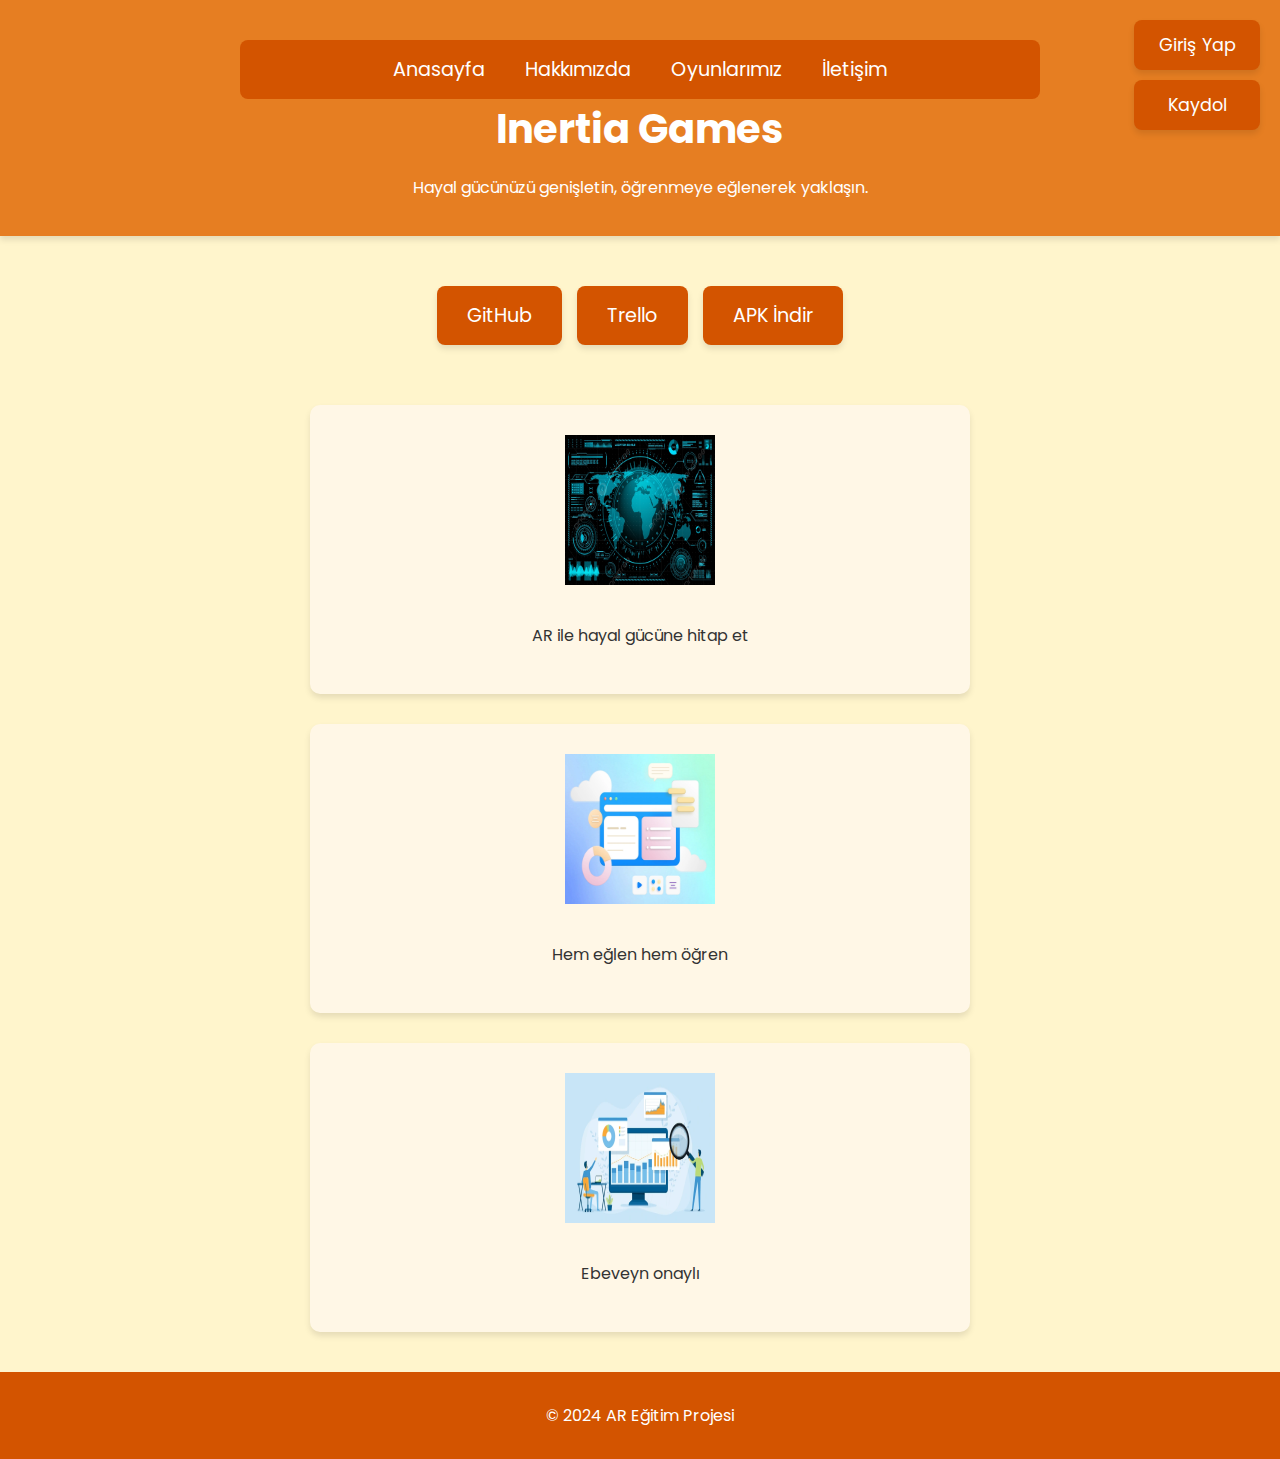
<file: index.html>
<!DOCTYPE html>
<html lang="tr">
<head>
    <meta charset="UTF-8">
    <meta name="viewport" content="width=device-width, initial-scale=1.0">
    <title>Inertia Games</title>
    <link href="https://fonts.googleapis.com/css2?family=Poppins:wght@400;600&display=swap" rel="stylesheet">
    <link rel="stylesheet" href="styles.css">
</head>
<body>
    <header>
        <div class="auth-buttons">
            <a href="login.html" class="auth-btn login-btn">Giriş Yap</a>
            <a href="register.html" class="auth-btn register-btn">Kaydol</a>
        </div>
        <nav>
            <ul class="navbar">
                <li><a href="index.html">Anasayfa</a></li>
                <li><a href="about.html">Hakkımızda</a></li>
                <li><a href="games.html">Oyunlarımız</a></li>
                <li><a href="contact.html">İletişim</a></li>
            </ul>
        </nav>
        <h1>Inertia Games</h1>
        <p>Hayal gücünüzü genişletin, öğrenmeye eğlenerek yaklaşın.</p>
    </header>
    
    <main>
        <section class="links-section">
            <div class="buttons-container">
                <a href="https://github.com/bylutass/RastgeleSayilarAR" class="btn">GitHub</a>
                <a href="https://trello.com/b/BJv6liIS/rastgele-sayilar-ar" class="btn">Trello</a>
                <a href="https://drive.google.com/file/d/1fWN-Lw60KxWheUU5nxca0VY1bEzmy7xI/view?usp=sharing" class="btn">APK İndir</a>
            </div>
        </section>

        <section class="info-boxes">
            <div class="info-box">
                <img src="ar_creativity.jpg" alt="Hayal Gücü">
                <p>AR ile hayal gücüne hitap et</p>
            </div>
            <div class="info-box">
                <img src="learn_and_play.webp" alt="Eğlen ve Öğren">
                <p>Hem eğlen hem öğren</p>
            </div>
            <div class="info-box">
                <img src="parent_approved.webp" alt="Ebeveyn Onaylı">
                <p>Ebeveyn onaylı</p>
            </div>
        </section>
    </main>

    <footer>
        <p>© 2024 AR Eğitim Projesi</p>
    </footer>
</body>
</html>
</file>
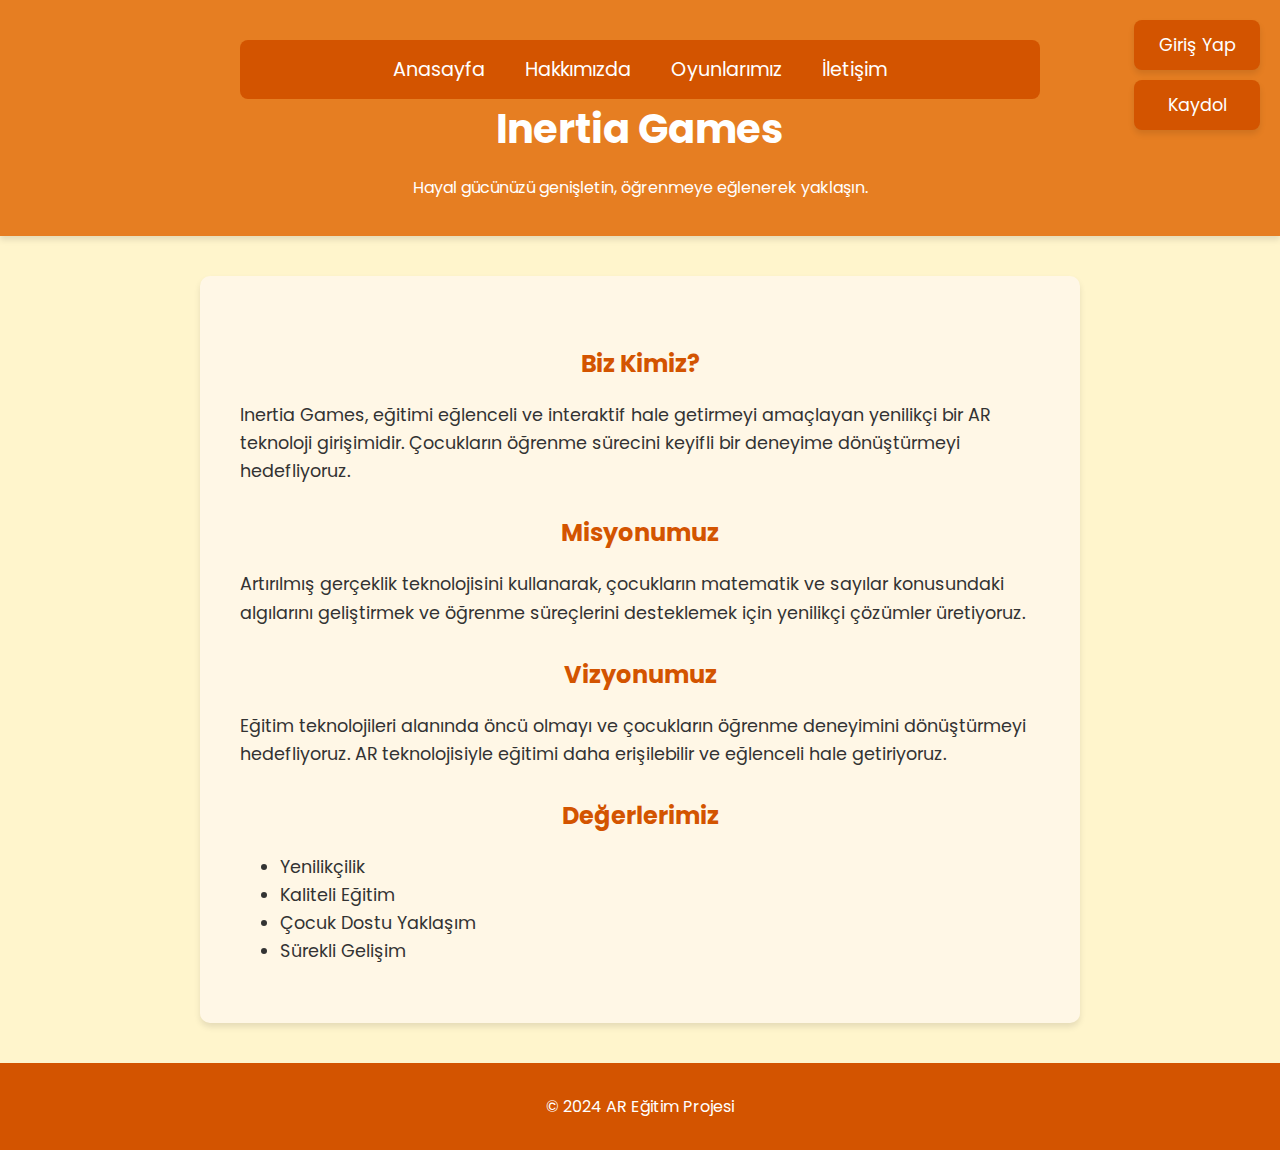
<file: about.html>
<!DOCTYPE html>
<html lang="tr">
<head>
    <meta charset="UTF-8">
    <meta name="viewport" content="width=device-width, initial-scale=1.0">
    <title>Hakkımızda - Inertia Games</title>
    <link href="https://fonts.googleapis.com/css2?family=Poppins:wght@400;600&display=swap" rel="stylesheet">
    <link rel="stylesheet" href="styles.css">
</head>
<body>
    <header>
        <div class="auth-buttons">
            <a href="login.html" class="auth-btn login-btn">Giriş Yap</a>
            <a href="register.html" class="auth-btn register-btn">Kaydol</a>
        </div>
        <nav>
            <ul class="navbar">
                <li><a href="index.html">Anasayfa</a></li>
                <li><a href="about.html">Hakkımızda</a></li>
                <li><a href="games.html">Oyunlarımız</a></li>
                <li><a href="contact.html">İletişim</a></li>
            </ul>
        </nav>
        <h1>Inertia Games</h1>
        <p>Hayal gücünüzü genişletin, öğrenmeye eğlenerek yaklaşın.</p>
    </header>

    <main>
        <div class="about-box">
            <h2>Biz Kimiz?</h2>
            <p>Inertia Games, eğitimi eğlenceli ve interaktif hale getirmeyi amaçlayan yenilikçi bir AR teknoloji girişimidir. Çocukların öğrenme sürecini keyifli bir deneyime dönüştürmeyi hedefliyoruz.</p>
            
            <h2>Misyonumuz</h2>
            <p>Artırılmış gerçeklik teknolojisini kullanarak, çocukların matematik ve sayılar konusundaki algılarını geliştirmek ve öğrenme süreçlerini desteklemek için yenilikçi çözümler üretiyoruz.</p>
            
            <h2>Vizyonumuz</h2>
            <p>Eğitim teknolojileri alanında öncü olmayı ve çocukların öğrenme deneyimini dönüştürmeyi hedefliyoruz. AR teknolojisiyle eğitimi daha erişilebilir ve eğlenceli hale getiriyoruz.</p>
            
            <h2>Değerlerimiz</h2>
            <ul>
                <li>Yenilikçilik</li>
                <li>Kaliteli Eğitim</li>
                <li>Çocuk Dostu Yaklaşım</li>
                <li>Sürekli Gelişim</li>
            </ul>
        </div>
    </main>

    <footer>
        <p>© 2024 AR Eğitim Projesi</p>
    </footer>
</body>
</html>
</file>
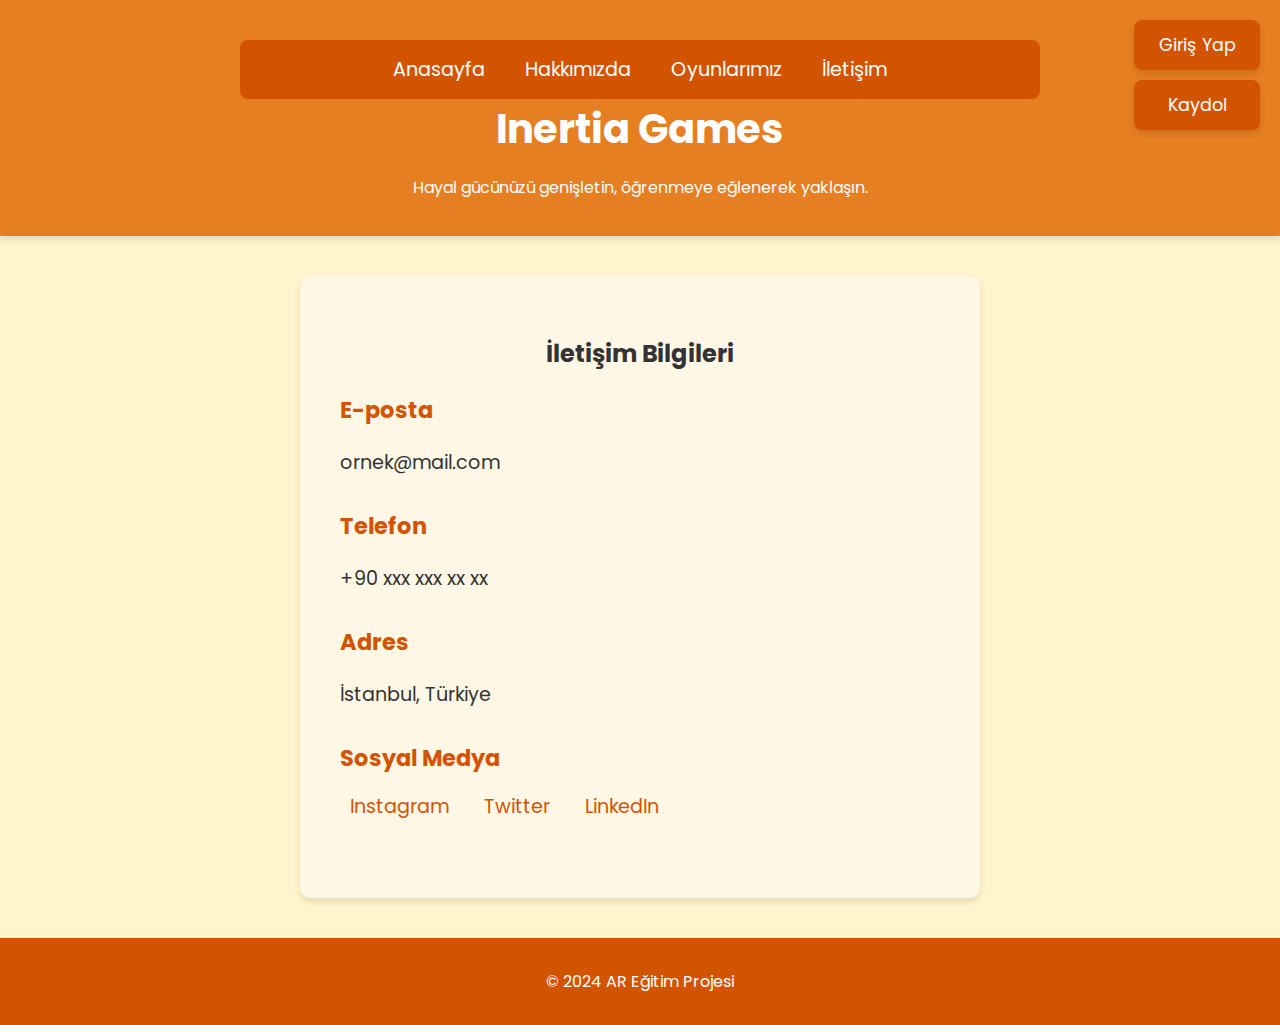
<file: contact.html>
<!DOCTYPE html>
<html lang="tr">
<head>
    <meta charset="UTF-8">
    <meta name="viewport" content="width=device-width, initial-scale=1.0">
    <title>İletişim - Inertia Games</title>
    <link href="https://fonts.googleapis.com/css2?family=Poppins:wght@400;600&display=swap" rel="stylesheet">
    <link rel="stylesheet" href="styles.css">
</head>
<body>
    <header>
        <div class="auth-buttons">
            <a href="login.html" class="auth-btn login-btn">Giriş Yap</a>
            <a href="register.html" class="auth-btn register-btn">Kaydol</a>
        </div>
        <nav>
            <ul class="navbar">
                <li><a href="index.html">Anasayfa</a></li>
                <li><a href="about.html">Hakkımızda</a></li>
                <li><a href="games.html">Oyunlarımız</a></li>
                <li><a href="contact.html">İletişim</a></li>
            </ul>
        </nav>
        <h1>Inertia Games</h1>
        <p>Hayal gücünüzü genişletin, öğrenmeye eğlenerek yaklaşın.</p>
    </header>

    <main>
        <div class="contact-box">
            <h2>İletişim Bilgileri</h2>
            <div class="contact-info">
                <div class="contact-item">
                    <h3>E-posta</h3>
                    <p>ornek@mail.com</p>
                </div>
                <div class="contact-item">
                    <h3>Telefon</h3>
                    <p>+90 xxx xxx xx xx</p>
                </div>
                <div class="contact-item">
                    <h3>Adres</h3>
                    <p>İstanbul, Türkiye</p>
                </div>
                <div class="contact-item">
                    <h3>Sosyal Medya</h3>
                    <div class="social-links">
                        <a href="#" class="social-link">Instagram</a>
                        <a href="#" class="social-link">Twitter</a>
                        <a href="#" class="social-link">LinkedIn</a>
                    </div>
                </div>
            </div>
        </div>
    </main>

    <footer>
        <p>© 2024 AR Eğitim Projesi</p>
    </footer>
</body>
</html>
</file>
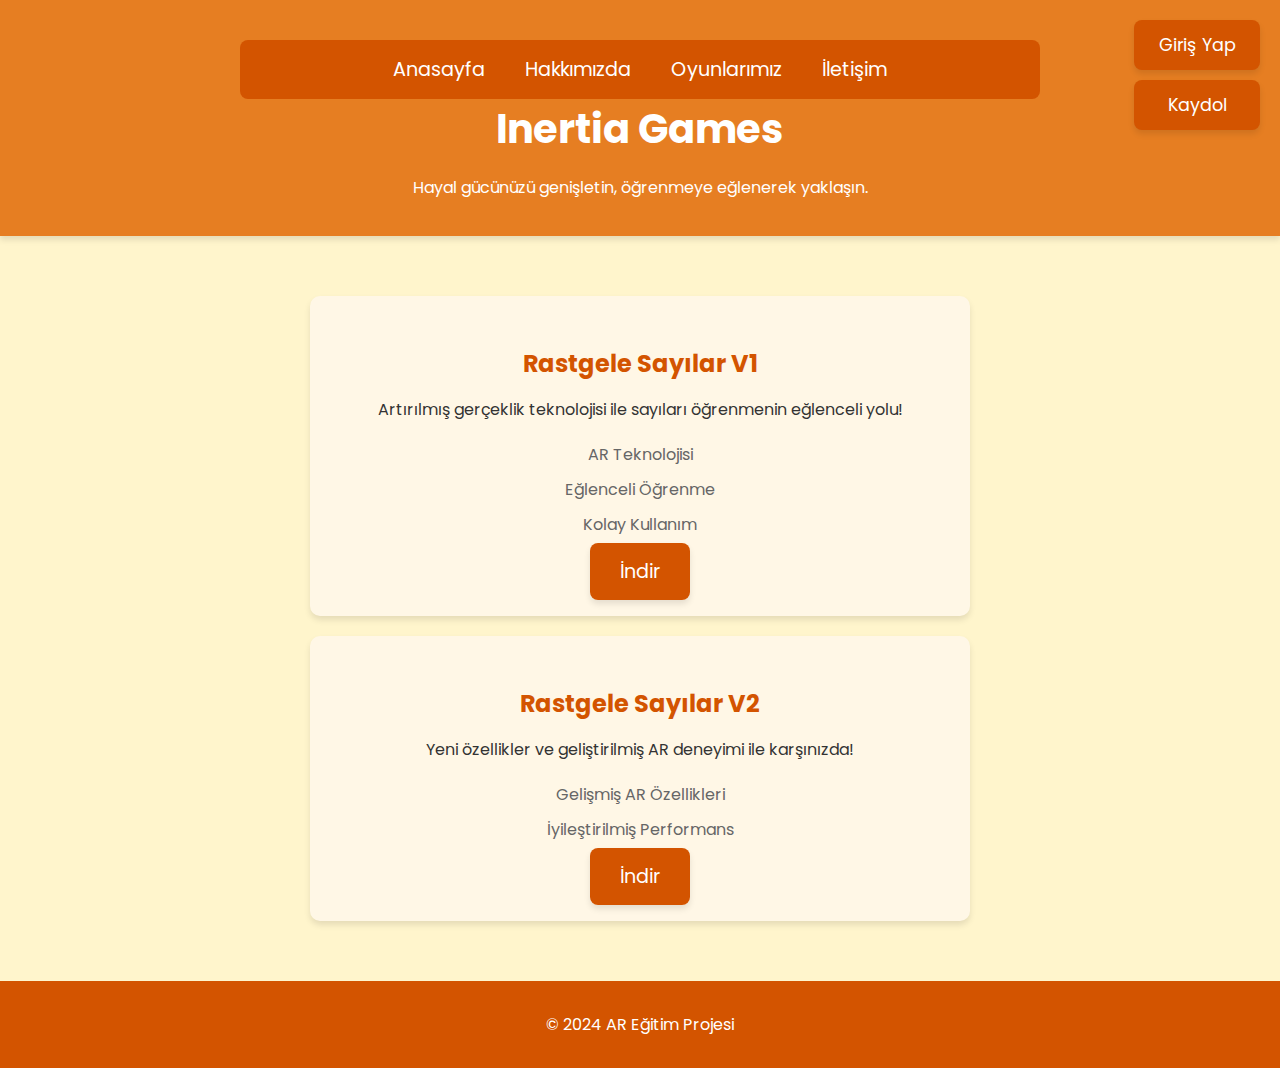
<file: games.html>
<!DOCTYPE html>
<html lang="tr">
<head>
    <meta charset="UTF-8">
    <meta name="viewport" content="width=device-width, initial-scale=1.0">
    <title>Oyunlarımız - Inertia Games</title>
    <link href="https://fonts.googleapis.com/css2?family=Poppins:wght@400;600&display=swap" rel="stylesheet">
    <link rel="stylesheet" href="styles.css">
</head>
<body>
    <header>
        <div class="auth-buttons">
            <a href="login.html" class="auth-btn login-btn">Giriş Yap</a>
            <a href="register.html" class="auth-btn register-btn">Kaydol</a>
        </div>
        <nav>
            <ul class="navbar">
                <li><a href="index.html">Anasayfa</a></li>
                <li><a href="about.html">Hakkımızda</a></li>
                <li><a href="games.html">Oyunlarımız</a></li>
                <li><a href="contact.html">İletişim</a></li>
            </ul>
        </nav>
        <h1>Inertia Games</h1>
        <p>Hayal gücünüzü genişletin, öğrenmeye eğlenerek yaklaşın.</p>
    </header>

    <main>
        <div class="games-container">
            <div class="game-box">
                <h2>Rastgele Sayılar V1</h2>
                <p>Artırılmış gerçeklik teknolojisi ile sayıları öğrenmenin eğlenceli yolu!</p>
                <div class="game-features">
                    <ul>
                        <li>AR Teknolojisi</li>
                        <li>Eğlenceli Öğrenme</li>
                        <li>Kolay Kullanım</li>
                    </ul>
                </div>
                <a href="https://drive.google.com/file/d/1yMIr8UEfv0JWJTRrbVtLPpe58IFU1ndW/view?usp=sharing" class="btn">İndir</a>
            </div>

            <div class="game-box">
                <h2>Rastgele Sayılar V2</h2>
                <p>Yeni özellikler ve geliştirilmiş AR deneyimi ile karşınızda!</p>
                <div class="game-features">
                    <ul>
                        <li>Gelişmiş AR Özellikleri</li>
                        <li>İyileştirilmiş Performans</li>
                    </ul>
                </div>
                <a href="https://drive.google.com/file/d/1fWN-Lw60KxWheUU5nxca0VY1bEzmy7xI/view?usp=sharing" class="btn">İndir</a>
            </div>
        </div>
    </main>

    <footer>
        <p>© 2024 AR Eğitim Projesi</p>
    </footer>
</body>
</html>
</file>
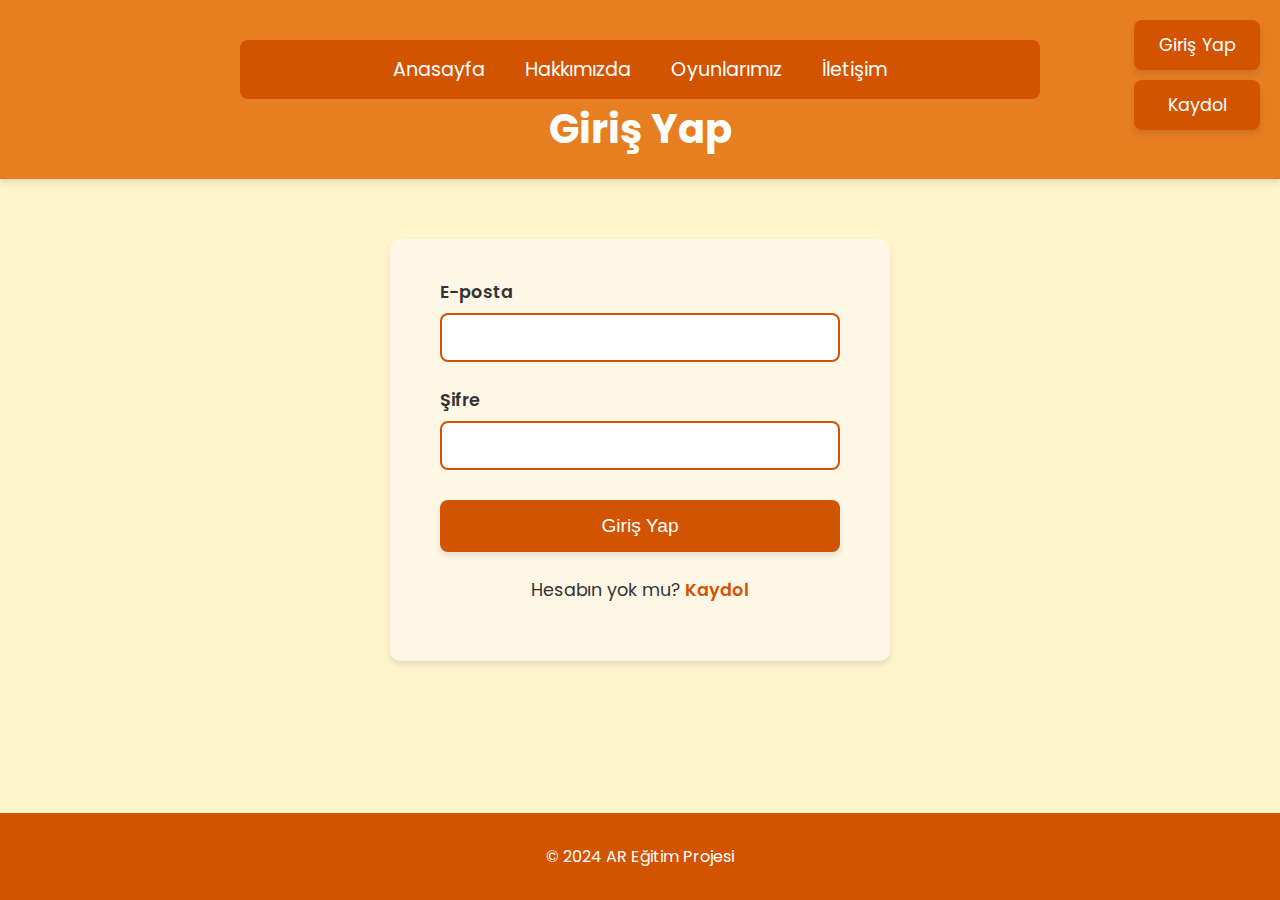
<file: login.html>
<!DOCTYPE html>
<html lang="tr">
<head>
    <meta charset="UTF-8">
    <meta name="viewport" content="width=device-width, initial-scale=1.0">
    <title>Giriş Yap - Inertia Games</title>
    <link href="https://fonts.googleapis.com/css2?family=Poppins:wght@400;600&display=swap" rel="stylesheet">
    <link rel="stylesheet" href="styles.css">
</head>
<body>
    <header>
        <div class="auth-buttons">
            <a href="login.html" class="auth-btn">Giriş Yap</a>
            <a href="register.html" class="auth-btn">Kaydol</a>
        </div>
        <nav>
            <ul class="navbar">
                <li><a href="index.html">Anasayfa</a></li>
                <li><a href="about.html">Hakkımızda</a></li>
                <li><a href="games.html">Oyunlarımız</a></li>
                <li><a href="contact.html">İletişim</a></li>
            </ul>
        </nav>
        <h1>Giriş Yap</h1>
    </header>

    <main>
        <div class="auth-container">
            <form class="auth-form">
                <div class="form-group">
                    <label for="email">E-posta</label>
                    <input type="email" id="email" name="email" required>
                </div>
                <div class="form-group">
                    <label for="password">Şifre</label>
                    <input type="password" id="password" name="password" required>
                </div>
                <button type="submit" class="btn">Giriş Yap</button>
                <p class="auth-link">Hesabın yok mu? <a href="register.html">Kaydol</a></p>
            </form>
        </div>
    </main>

    <footer>
        <p>© 2024 AR Eğitim Projesi</p>
    </footer>
</body>
</html>
</file>
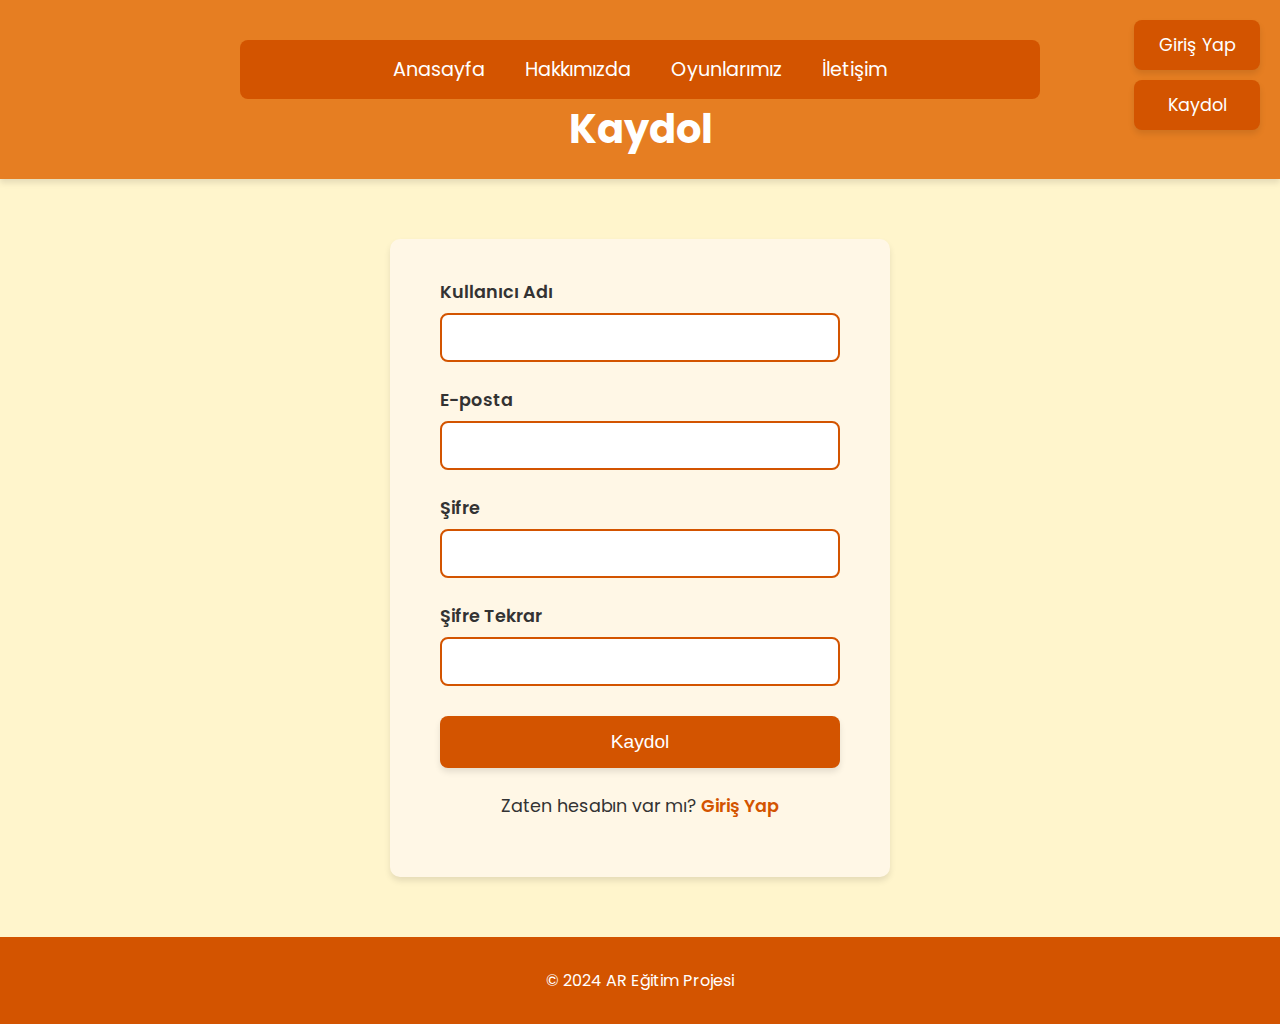
<file: register.html>
<!DOCTYPE html>
<html lang="tr">
<head>
    <meta charset="UTF-8">
    <meta name="viewport" content="width=device-width, initial-scale=1.0">
    <title>Kaydol - Inertia Games</title>
    <link href="https://fonts.googleapis.com/css2?family=Poppins:wght@400;600&display=swap" rel="stylesheet">
    <link rel="stylesheet" href="styles.css">
</head>
<body>
    <header>
        <div class="auth-buttons">
            <a href="login.html" class="auth-btn">Giriş Yap</a>
            <a href="register.html" class="auth-btn">Kaydol</a>
        </div>
        <nav>
            <ul class="navbar">
                <li><a href="index.html">Anasayfa</a></li>
                <li><a href="about.html">Hakkımızda</a></li>
                <li><a href="games.html">Oyunlarımız</a></li>
                <li><a href="contact.html">İletişim</a></li>
            </ul>
        </nav>
        <h1>Kaydol</h1>
    </header>

    <main>
        <div class="auth-container">
            <form class="auth-form">
                <div class="form-group">
                    <label for="username">Kullanıcı Adı</label>
                    <input type="text" id="username" name="username" required>
                </div>
                <div class="form-group">
                    <label for="email">E-posta</label>
                    <input type="email" id="email" name="email" required>
                </div>
                <div class="form-group">
                    <label for="password">Şifre</label>
                    <input type="password" id="password" name="password" required>
                </div>
                <div class="form-group">
                    <label for="confirm-password">Şifre Tekrar</label>
                    <input type="password" id="confirm-password" name="confirm-password" required>
                </div>
                <button type="submit" class="btn">Kaydol</button>
                <p class="auth-link">Zaten hesabın var mı? <a href="login.html">Giriş Yap</a></p>
            </form>
        </div>
    </main>

    <footer>
        <p>© 2024 AR Eğitim Projesi</p>
    </footer>
</body>
</html>
</file>
<file: styles.css>
/* Genel Ayarlar */
body {
    font-family: 'Poppins', sans-serif;
    margin: 0;
    padding: 0;
    background-color: #fff5cc;
    color: #333;
    text-align: center;
    min-height: 100vh;
    display: flex;
    flex-direction: column;
}

header {
    background-color: #e67e22;
    color: white;
    padding: 20px;
    text-align: center;
    box-shadow: 0 4px 6px rgba(0, 0, 0, 0.1);
    position: relative;
}

header h1 {
    margin: 0;
    font-size: 2.5em;
}

main {
    flex: 1;
}

/* Menü */
.navbar {
    list-style: none;
    display: flex;
    justify-content: center;
    margin: 20px auto 0;
    padding: 0;
    background-color: #d35400;
    border-radius: 8px;
    position: relative;
    z-index: 1000;
    width: 100%;
    max-width: 800px;
}

.navbar li {
    margin: 0;
}

.navbar a {
    display: block;
    padding: 15px 20px;
    color: white;
    text-decoration: none;
    font-size: 1.2em;
    transition: background-color 0.3s;
}

.navbar a:hover {
    background-color: #e67e22;
}

.navbar .active {
    color: #e67e22;
    font-weight: bold;
    background-color: #f9c66b;
}

/* Auth Buttons */
.auth-buttons {
    position: absolute;
    top: 20px;
    right: 20px;
    display: flex;
    flex-direction: column;  /* Değişiklik burada */
    gap: 10px;              /* Gap'i küçülttüm */
    z-index: 1001;
}

.auth-btn {
    padding: 12px 25px;     /* Padding'i biraz küçülttüm */
    text-decoration: none;
    color: white;
    background-color: #d35400;
    font-size: 1.1em;       /* Font size'ı biraz küçülttüm */
    border-radius: 8px;
    box-shadow: 0 4px 6px rgba(0, 0, 0, 0.1);
    transition: transform 0.2s, background-color 0.3s;
}

.auth-btn:hover {
    background-color: #e67e22;
    transform: scale(1.05);
}

/* Info Boxes */
.info-boxes {
    display: flex;
    flex-direction: column;
    align-items: center;
    gap: 30px;
    margin: 40px 0;
}

.info-box {
    background-color: #fff7e6;
    border-radius: 10px;
    box-shadow: 0 4px 6px rgba(0, 0, 0, 0.1);
    width: 80%;
    max-width: 600px;
    text-align: center;
    padding: 30px;
    transition: transform 0.3s;
}

.info-box img {
    width: 150px;
    height: 150px;
    margin-bottom: 15px;
}

.info-box:hover {
    transform: translateY(-5px);
    background-color: #ffe4b5;
}

/* Buttons Container */
.buttons-container {
    display: flex;
    justify-content: center;
    gap: 15px;
    margin-top: 50px;
    margin-bottom: 60px;
}

.btn {
    padding: 15px 30px;
    text-decoration: none;
    color: white;
    background-color: #d35400;
    font-size: 1.2em;
    border-radius: 8px;
    box-shadow: 0 4px 6px rgba(0, 0, 0, 0.1);
    transition: transform 0.2s, background-color 0.3s;
    border: none;
    cursor: pointer;
}

.btn:hover {
    background-color: #e67e22;
    transform: scale(1.05);
}

/* Games Page */
.games-container {
    padding: 40px 20px;
}

.game-box {
    background-color: #fff7e6;
    border-radius: 10px;
    padding: 30px;
    margin: 20px auto;
    width: 80%;
    max-width: 600px;
    box-shadow: 0 4px 6px rgba(0, 0, 0, 0.1);
    transition: transform 0.3s;
}

.game-box:hover {
    transform: translateY(-5px);
}

.game-box h2 {
    color: #d35400;
    margin-bottom: 15px;
}

.game-features ul {
    list-style: none;
    padding: 0;
    margin: 20px 0;
}

.game-features li {
    margin: 10px 0;
    color: #666;
}

/* About Page */
.about-box {
    background-color: #fff7e6;
    border-radius: 10px;
    padding: 40px;
    margin: 40px auto;
    width: 80%;
    max-width: 800px;
    box-shadow: 0 4px 6px rgba(0, 0, 0, 0.1);
    transition: transform 0.3s;
}

.about-box:hover {
    transform: translateY(-5px);
}

.about-box h2 {
    color: #d35400;
    margin-top: 30px;
    margin-bottom: 20px;
}

.about-box p {
    font-size: 1.1em;
    line-height: 1.6;
    margin-bottom: 20px;
    text-align: left;
}

.about-box ul {
    text-align: left;
    padding-left: 40px;
    font-size: 1.1em;
    line-height: 1.6;
}

/* Contact Page */
.contact-box {
    background-color: #fff7e6;
    border-radius: 10px;
    padding: 40px;
    margin: 40px auto;
    width: 80%;
    max-width: 600px;
    box-shadow: 0 4px 6px rgba(0, 0, 0, 0.1);
    transition: transform 0.3s;
}

.contact-box:hover {
    transform: translateY(-5px);
}

.contact-item {
    margin-bottom: 30px;
    text-align: left;
}

.contact-item h3 {
    color: #d35400;
    margin-bottom: 10px;
}

.contact-info {
    text-align: left;
    font-size: 1.2em;
    line-height: 1.6;
}

.social-links {
    display: flex;
    gap: 15px;
    margin-top: 10px;
}

.social-link {
    color: #d35400;
    text-decoration: none;
    padding: 5px 10px;
    border-radius: 5px;
    transition: background-color 0.3s;
}

.social-link:hover {
    background-color: #ffe4b5;
}

/* Auth Forms */
.auth-container {
    max-width: 500px;
    margin: 40px auto;
    padding: 20px;
}

.auth-form {
    background-color: #fff7e6;
    padding: 40px;
    border-radius: 10px;
    box-shadow: 0 4px 6px rgba(0, 0, 0, 0.1);
}

.form-group {
    margin-bottom: 25px;
    width: 100%;
    max-width: 400px;
    margin-left: auto;
    margin-right: auto;
}

.form-group label {
    display: block;
    text-align: left;
    margin-bottom: 8px;
    color: #333;
    font-weight: 600;
    font-size: 1.1em;
}

.form-group input {
    width: 100%;
    padding: 12px 15px;
    border: 2px solid #d35400;
    border-radius: 8px;
    font-size: 1.1em;
    transition: all 0.3s ease;
    box-sizing: border-box;
}

.form-group input:focus {
    outline: none;
    border-color: #e67e22;
    box-shadow: 0 0 8px rgba(230, 126, 34, 0.3);
}

.auth-form .btn {
    width: 100%;
    max-width: 400px;
    margin: 30px auto 0;
    padding: 15px;
    font-size: 1.2em;
    display: block;
}

.auth-link {
    margin-top: 25px;
    text-align: center;
    font-size: 1.1em;
}

.auth-link a {
    color: #d35400;
    text-decoration: none;
    font-weight: 600;
}

.auth-link a:hover {
    text-decoration: underline;
}

/* Footer */
footer {
    background-color: #d35400;
    color: white;
    padding: 15px;
    text-align: center;
    margin-top: auto;
}

/* Responsive Design */
@media (max-width: 768px) {
    .navbar {
        flex-wrap: wrap;
    }
    
    .auth-buttons {
        position: relative;
        top: 0;
        right: 0;
        justify-content: center;
        margin-bottom: 20px;
    }
    
    .info-box, .game-box, .about-box, .contact-box {
        width: 90%;
    }
    
    .buttons-container {
        flex-direction: column;
        align-items: center;
    }
    
    .btn {
        width: 80%;
    }

    .auth-container {
        width: 90%;
        padding: 10px;
    }

    .auth-form {
        padding: 20px;
    }

    .form-group {
        width: 100%;
    }
}
</file>
